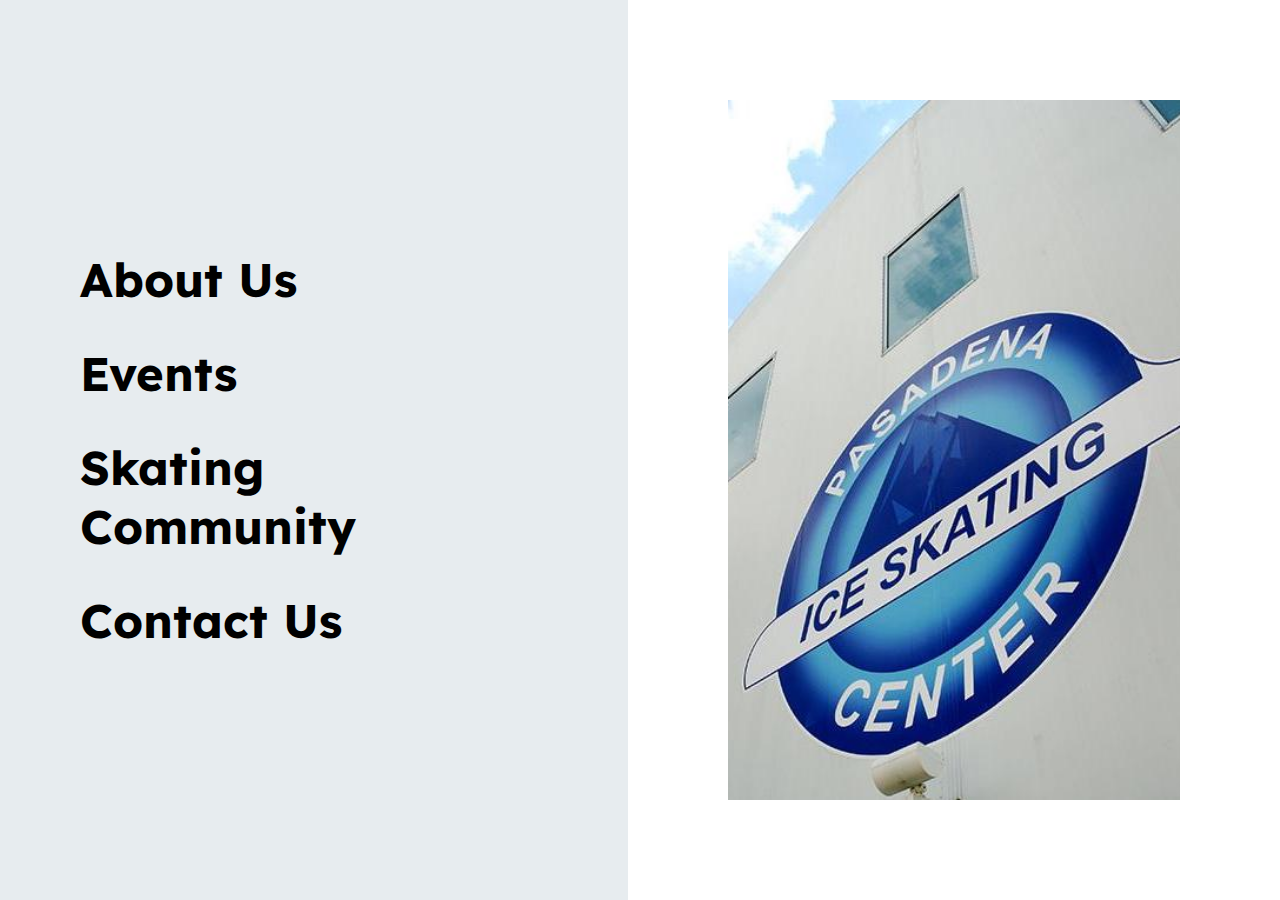
<file: index.html>
<!DOCTYPE html>
<html lang="en">
  <head>
    <meta charset="utf-8">
    <meta name="viewport" content="width=device-width">
    <title>home</title>
    <link href="assets\styles.css" rel="stylesheet" type="text/css" />
  </head>
  <body>
    <main>

        <!-- left half of the screen -->
        <div class = "landingSections">

          <section class = "landingNavbar">

              <!-- nav section for About Us & subpages -->
              <section class = "navSection">

                <section class = "aboutUsSection">
                  <section class = "mainPage">
                    <h2 class = "aboutUsTitle headerFont">About Us</h2>
                  </section>
                  <section class = "subPages">
                    <ul class = "subPageContainer">
                      <li class = "headerFont"><a href = "what.html">What is Junior Board?</a></li>
                      <li class = "headerFont"><a href = "jbMembers.html">Meet The Junior Board</a></li>
                      <li class = "headerFont"><a href = "involved.html">Get Involved</a></li>
                    </ul>
                  </section>
                </section>
              
              <!-- nav section for events & subpages -->
              
              <h2 class = "headerFont eventsTitle"><a class = "landingtitles" href = "events.html">Events</a></h2>
              <h2 class = "headerFont skatingCommTitle"><a class = "landingtitles" href = "https://pasadenafsc.com/" target = "_blank">Skating Community</a></h2>
              <h2 class = "headerFont contactUsTitle"><a class = "landingtitles" href = "contact.html">Contact Us</a></h2>
            </ul>

          </section>

          </section>

          <!-- right half of the screen -->
          <section class = "landingImageSection">
            <img src = "assets\images\landimg.jpg" id = "pfsc_img">
          </section>
        </div>
    </main>
	<script src="script.js"></script>
  </body>
</html>
</file>
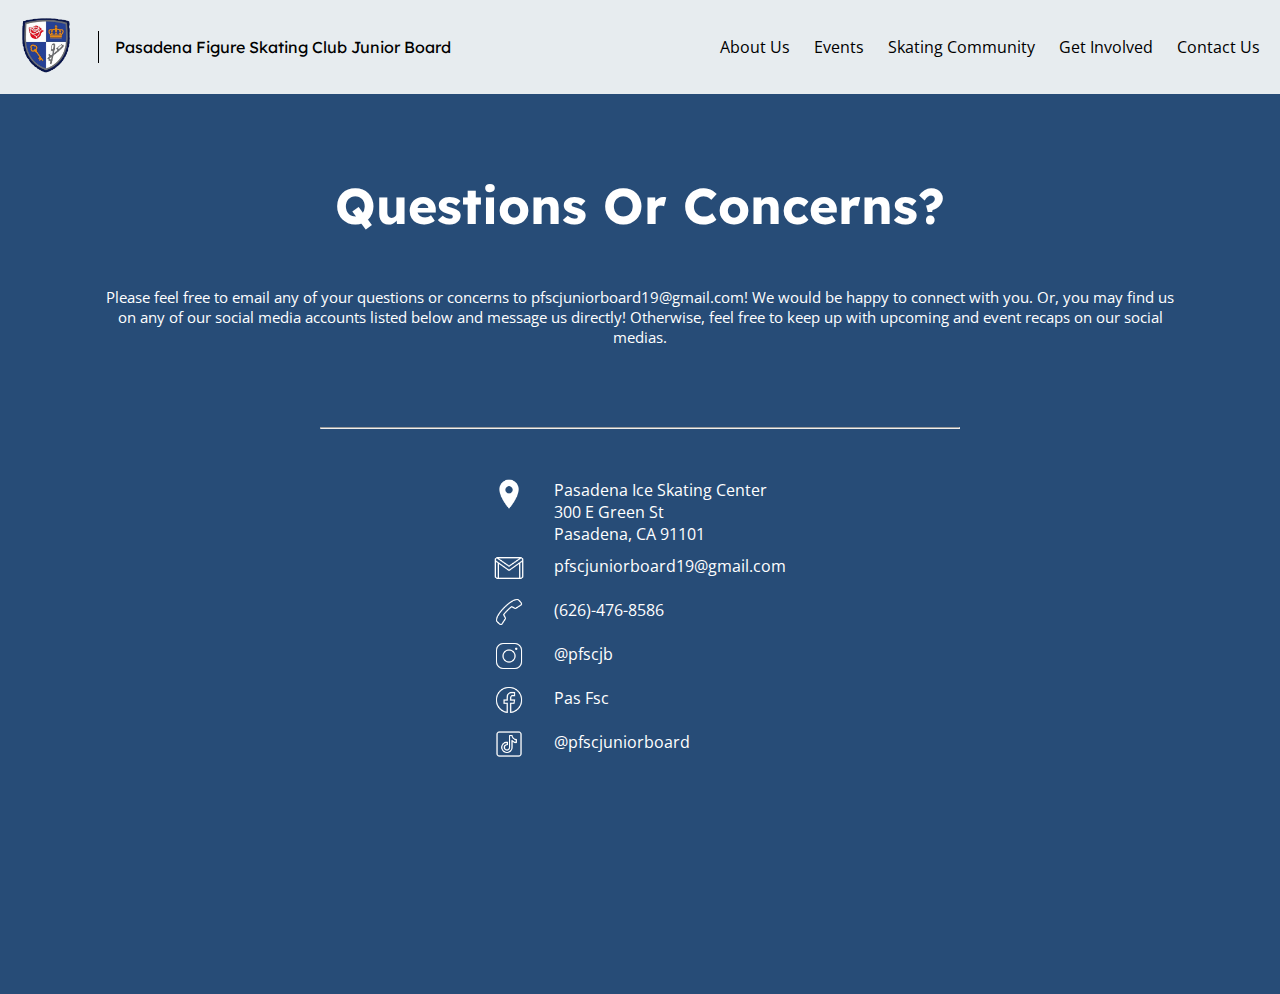
<file: contact.html>
<!DOCTYPE html>
<html lang="en">
  <head>
    <meta charset="utf-8">
    <meta name="viewport" content="width=device-width">
    <title>home</title>
    <link href="assets\styles.css" rel="stylesheet" type="text/css" />
  </head>
  <body>
    <nav class = "navbar">
      <div class = "logo-area">
        <a href="index.html"><img id = "logo" src = "assets\images\temp.png"></a>
        <p class = "headerFont" id = "logoText">Pasadena Figure Skating Club Junior Board</p>
      </div>
      <div class = "toggle_button">
        <span class="toggle_bar"></span>
        <span class="toggle_bar"></span>
        <span class="toggle_bar"></span>
      </div>
        <div>
            <ul class = "nav_links">
                <li id = "link_about">
                    <a>About Us</a>
                    <div class = "about_subPages">
                        <ul class = "about_subLinks">
                            <li><a href = "what.html">What is Junior Board?</a></li>
                            <li><a href = "jbMembers.html">Meet The Junior Board</a></li>
                            <li><a href = "involved.html">Get Involved</a></li>
                        </ul>
                    </div>
                </li>
                <li><a href = "events.html">Events</a></li>
                <li><a href = "https://pasadenafsc.com/" target = "_blank">Skating Community</a></li>
                <li><a href = "involved.html">Get Involved</a></li>
                <li><a href = "contact.html">Contact Us</a></li>
            </ul>
        </div>
    </nav>
    <main class = "contactPage">
        <section class = "topSection">
            <h1 class = "contactTitle">Questions Or Concerns?</h1>
            <div class = "contactText">
            <p>Please feel free to email any of your questions or concerns to pfscjuniorboard19@gmail.com! We would be happy to connect with you. Or, you may find us on any of our social media accounts listed below and message us directly! Otherwise, feel free to keep up with upcoming and event recaps on our social medias.</p>
            </div>
        </section>
        <hr class = "contactHR">
        <section class = "bottomSection">
        <div class = "contactUs__logos">
            <img class = "pin" src = "assets/images/pin.png">
            <br>
            <img src = "assets/images/gmail.png">
            <br>
            <img src = "assets/images/call.png">
            <br>
            <img src = "assets/images/instagram.png">
            <br>
            <img src = "assets/images/facebook.png">
            <br>
            <img src = "assets/images/tiktok.png">
        </div>
        <div class = "contactUs__text">
            <p class = "address">Pasadena Ice Skating Center
                <br>
               300 E Green St
               <br>
               Pasadena, CA 91101</p>
            <p class = "email">pfscjuniorboard19@gmail.com</p>
            <p class = "phoneNumber">(626)-476-8586</p>
            <p class = "igHandle">@pfscjb</p>
            <p class = "fbHandle">Pas Fsc</p>
            <p class = "tiktok">@pfscjuniorboard</p>
        </div>
        </section>
    </main>
    <script src="script.js"></script>
    </body>
    </html>
</file>
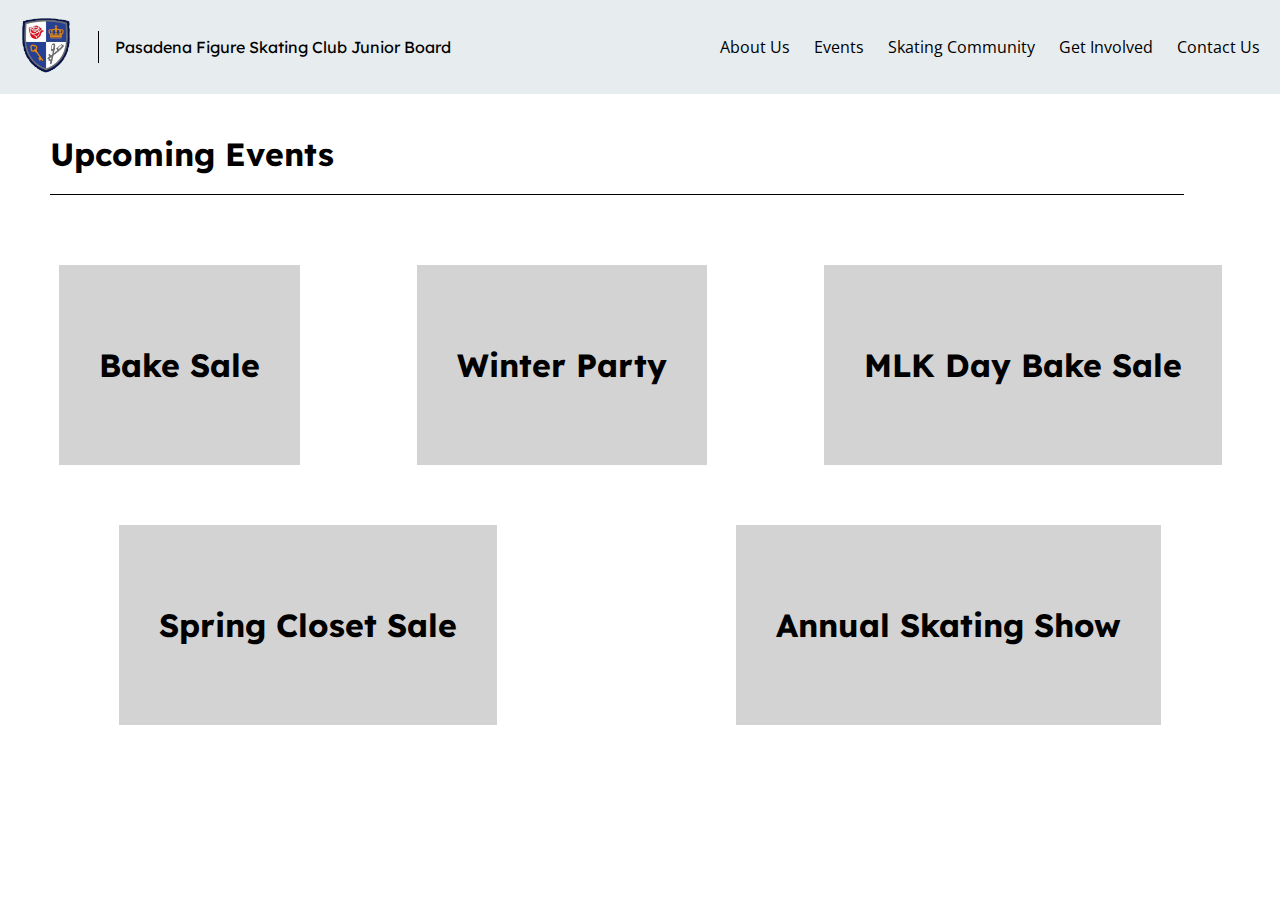
<file: events.html>
<!DOCTYPE html>
<html lang="en">
  <head>
    <meta charset="utf-8">
    <meta name="viewport" content="width=device-width">
    <title>home</title>
    <link href="assets\styles.css" rel="stylesheet" type="text/css"/>
  </head>
  <body>

    <section class = "overlay">

    </section>

    <nav class = "navbar">
      <div class = "logo-area">
        <a href="index.html"><img id = "logo" src = "assets\images\temp.png"></a>
        <p class = "headerFont" id = "logoText">Pasadena Figure Skating Club Junior Board</p>
      </div>
      <div class = "toggle_button">
        <span class="toggle_bar"></span>
        <span class="toggle_bar"></span>
        <span class="toggle_bar"></span>
      </div>
        <div>
            <ul class = "nav_links">
                <li id = "link_about">
                    <a>About Us</a>
                    <div class = "about_subPages">
                        <ul class = "about_subLinks">
                            <li><a href = "what.html">What is Junior Board?</a></li>
                            <li><a href = "jbMembers.html">Meet The Junior Board</a></li>
                            <li><a href = "involved.html">Get Involved</a></li>
                        </ul>
                    </div>
                </li>
                <li><a href = "events.html">Events</a></li>
                <li><a href = "https://pasadenafsc.com/" target = "_blank">Skating Community</a></li>
                <li><a href = "involved.html">Get Involved</a></li>
                <li><a href = "contact.html">Contact Us</a></li>
            </ul>
        </div>
    </nav>
    <main>
        <h1 class = "headerFont uevents_title">Upcoming Events</h1>
        <section class = "upcomingEvents">
            <div class = "eventBox">
                <h1>Bake Sale</h1>
            </div>
            <div class = "eventBox">
                <h1>Winter Party</h1>
            </div>
            <div class = "eventBox">
                <h1>MLK Day Bake Sale</h1>
            </div>
            <div class = "eventBox">
                <h1>Spring Closet Sale</h1>
            </div>
            <div class = "eventBox">
                <h1>Annual Skating Show</h1>
            </div>
        </section>
        <section class = "popups">
            <div class = "popup">
                <p class = "closeButton">close</p>
                <h1>Pasadena Open Bake Sale</h1>
                <h3 class = eventType>Fundraiser</h3>
                <hr class = "popupHr">
                <h3 class = "eventInfo">Date: September 15 - 17, 2023</h3>
                <h3 class = "eventInfo">Time: 8:00am - 8:00pm</h3>
                <h3 class = "eventInfo">Location: Inside the Pasadena Ice Skating Center</h3>
                <p class = "eventDescript">The annual Pasadena Open is quickly approaching! Help junior board raise funds by supporting us through our annual bake sale! We will have lots of snacks, drinks, and other delicious options for you to purchase during your time at the rink. Find us inside the rink where the rental skates usually are. If you have any questions, please email us at pfscjuniorboard19@gmail.com! We hope to see you there.</p>
                <a href = "#"><img width = "300" height = "200" class = "popupImages" src = "assets/images/bakesale.jpg"></a>
            </div>
            <div class = "popup">
                <p class = "closeButton">close</p>
                <h1>Annual Winter Fundraiser</h1>
                <h3 class = eventType>Fundraiser</h3>
                <hr class = "popupHr">
                <h3 class = "eventInfo">Date: December 7, 2023</h3>
                <h3 class = "eventInfo">Time: 8:00am - 8:00pm</h3>
                <h3 class = "eventInfo">Location: California Pizza Kitchen Los Robles</h3>
                <p class = "eventDescript">Happy Holidays! December is just right around the corner which also means our annual PFSC Winter party/fundraiser will be quickly approaching! Expect a fun night at the beautiful CPK venue located in Los Robles. There will be food, games, and silent auction items to help fundraise for the club. RSVP links will soon be coming!</p>
                <a href = "#"><img width = "300" height = "200" class = "popupImages" src = "assets/images/jb.jpeg"></a>
            </div>
            <div class = "popup">
                <p class = "closeButton">close</p>
                <h1>MLK Day Bake Sale</h1>
                <h3 class = eventType>Fundraiser</h3>
                <hr class = "popupHr">
                <h3 class = "eventInfo">Date: January, 2024</h3>
                <h3 class = "eventInfo">Time: TBD</h3>
                <h3 class = "eventInfo">Location: Inside the Pasadena Ice Skating Center</h3>
                <h3 class = "eventInfo">MORE INFO TO COME!</h3>
            </div>
            <div class = "popup">
                <p class = "closeButton">close</p>
                <h1>Spring Closet Sale</h1>
                <h3 class = eventType>Fundraiser</h3>
                <hr class = "popupHr">
                <h3 class = "eventInfo">Date: April, 2024</h3>
                <h3 class = "eventInfo">Time: TBD</h3>
                <h3 class = "eventInfo">Location: Inside the Pasadena Ice Skating Center</h3>
                <p class = "eventDescript">Have used skating items that are ready to be passed on? The annual spring closet sale is the perfect opportunity to donate any items that can be put to better use! Picing and profit details will be disclosed later on for potential sellers.</p>
                <a href = "#"><img width = "300" height = "200" class = "popupImages" src = "assets/images/closetSale.jpg"></a>
            </div>
            <div class = "popup">
                <p class = "closeButton">close</p>
                <h1>Annual Skating Show</h1>
                <h3 class = eventType>Show</h3>
                <hr class = "popupHr">
                <h3 class = "eventInfo">Date: May, 2024</h3>
                <h3 class = "eventInfo">Time: TBD</h3>
                <h3 class = "eventInfo">Location: Inside the Pasadena Ice Skating Center</h3>
                <p class = "eventDescript">After years of a slight break, the annual skating show IS BACK! Get excited to watch some of your beloved skater friends perform as well as possible olympic skaters including Marai Nagasu and Adam Rippon. Performance opporutnities will be open to anyone! Keep on the look out for further announcements and information.</p>
                <a href = "#"><img width = "300" height = "200" class = "popupImages" src = "assets/images/skatingShow.jpg"></a>
            </div>
        </section>

        <!-- <h1 class = "headerFont pevents_title">Past Events</h1>
        <section class = "pastEvents">
            <div class = "eventBox">
                <h1>Event Title 1</h1>
            </div>
            <div class = "eventBox">
                <h1>Event Title 2</h1>
            </div>
            <div class = "eventBox">
                <h1>Event Title 3</h1>
            </div>
            <div class = "eventBox">
                <h1>Event Title 4</h1>
            </div>
            <div class = "eventBox">
                <h1>Event Title 5</h1>
            </div>
        </section>
        <section class = "popups">
            <div class = "popup2">
                <h1>Event Title 1</h1>
                <p class = "closeButton">close</p>
            </div>
            <div class = "popup2">
                <h1>Event Title 2</h1>
                <p class = "closeButton">close</p>
            </div>
            <div class = "popup2">
                <h1>Event Title 3</h1>
                <p class = "closeButton">close</p>
            </div>
            <div class = "popup2">
                <h1>Event Title 4</h1>
                <p class = "closeButton">close</p>
            </div>
        </section> -->
    </main>
    <script src="script.js"></script>
</body>
</html>
</file>
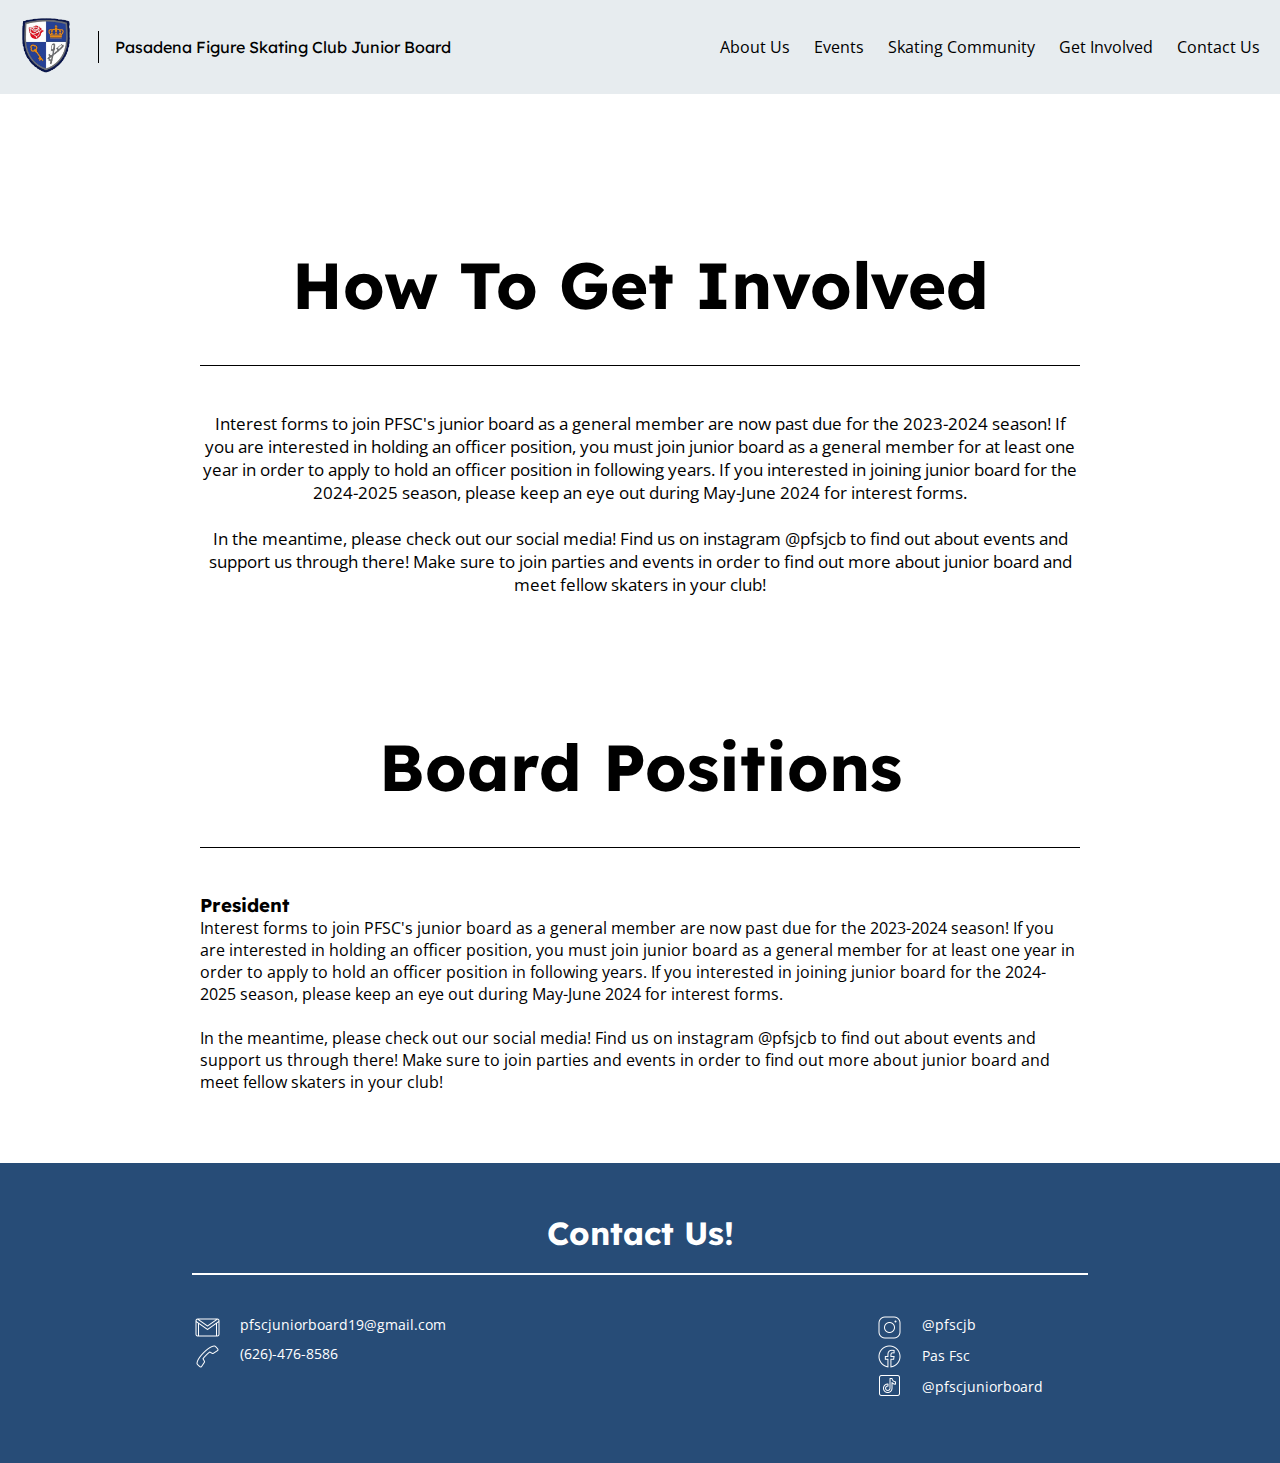
<file: involved.html>
<!DOCTYPE html>
<html lang="en">
  <head>
    <meta charset="utf-8">
    <meta name="viewport" content="width=device-width">
    <title>home</title>
    <link href="assets\styles.css" rel="stylesheet" type="text/css" />
  </head>
  <body>
    <nav class = "navbar">
      <div class = "logo-area">
        <a href="index.html"><img id = "logo" src = "assets\images\temp.png"></a>
        <p class = "headerFont" id = "logoText">Pasadena Figure Skating Club Junior Board</p>
      </div>
      <div class = "toggle_button">
        <span class="toggle_bar"></span>
        <span class="toggle_bar"></span>
        <span class="toggle_bar"></span>
      </div>
        <div>
            <ul class = "nav_links">
                <li id = "link_about">
                    <a>About Us</a>
                    <div class = "about_subPages">
                        <ul class = "about_subLinks">
                            <li><a href = "what.html">What is Junior Board?</a></li>
                            <li><a href = "jbMembers.html">Meet The Junior Board</a></li>
                            <li><a href = "involved.html">Get Involved</a></li>
                        </ul>
                    </div>
                </li>
                <li><a href = "events.html">Events</a></li>
                <li><a href = "https://pasadenafsc.com/" target = "_blank">Skating Community</a></li>
                <li><a href = "involved.html">Get Involved</a></li>
                <li><a href = "contact.html">Contact Us</a></li>
            </ul>
        </div>
    </nav>
    <main>
        <section class = "genPageSetup">
        <section class = "getInvolved">
        <h1 class = "genTitle headerFont">How To Get Involved</h1>
        <p class = "involvedParagraph">Interest forms to join PFSC's junior board as a general member are now past due for the 2023-2024 season! If you are interested in holding an officer position, you must join junior board as a general member for at least one year in order to apply to hold an officer position in following years. If you interested in joining junior board for the 2024-2025 season, please keep an eye out during May-June 2024 for interest forms. <br><br> In the meantime, please check out our social media! Find us on instagram @pfsjcb to find out about events and support us through there! Make sure to join parties and events in order to find out more about junior board and meet fellow skaters in your club!</p>
        </section>
        
        <section class = "boardPositions">
            <h1 class = "genTitle headerFont">Board Positions</h1>
            <h3 class = "headerFont">President</h3>
            <p>Interest forms to join PFSC's junior board as a general member are now past due for the 2023-2024 season! If you are interested in holding an officer position, you must join junior board as a general member for at least one year in order to apply to hold an officer position in following years. If you interested in joining junior board for the 2024-2025 season, please keep an eye out during May-June 2024 for interest forms. <br><br> In the meantime, please check out our social media! Find us on instagram @pfsjcb to find out about events and support us through there! Make sure to join parties and events in order to find out more about junior board and meet fellow skaters in your club!</p>
        </section>
      </section>

    </main>
    <footer>
      <h1 class = "headerFont footerTitle">Contact Us!</h1>
      <section class = "footerBody">
        <div class = "leftSide">
          <div class = "logos">
            <img src = "assets/images/gmail.png">
            <br>
            <img src = "assets/images/call.png">
          </div>
          <div class = "text">
            <p>pfscjuniorboard19@gmail.com</p>
            <p id = "phoneNumber">(626)-476-8586</p>
          </div>
        </div>
        <div class = "rightSide">
          <div class = "logos">
            <img src = "assets/images/instagram.png">
            <br>
            <img src = "assets/images/facebook.png">
            <br>
            <img src = "assets/images/tiktok.png">
          </div>
          <div class = "text">
            <p>@pfscjb</p>
            <p id = "facebook">Pas Fsc</p>
            <p>@pfscjuniorboard</p>
          </div>
        </div>
      </section>
    </footer>
    <script src="script.js"></script>
</body>
</html>
</file>
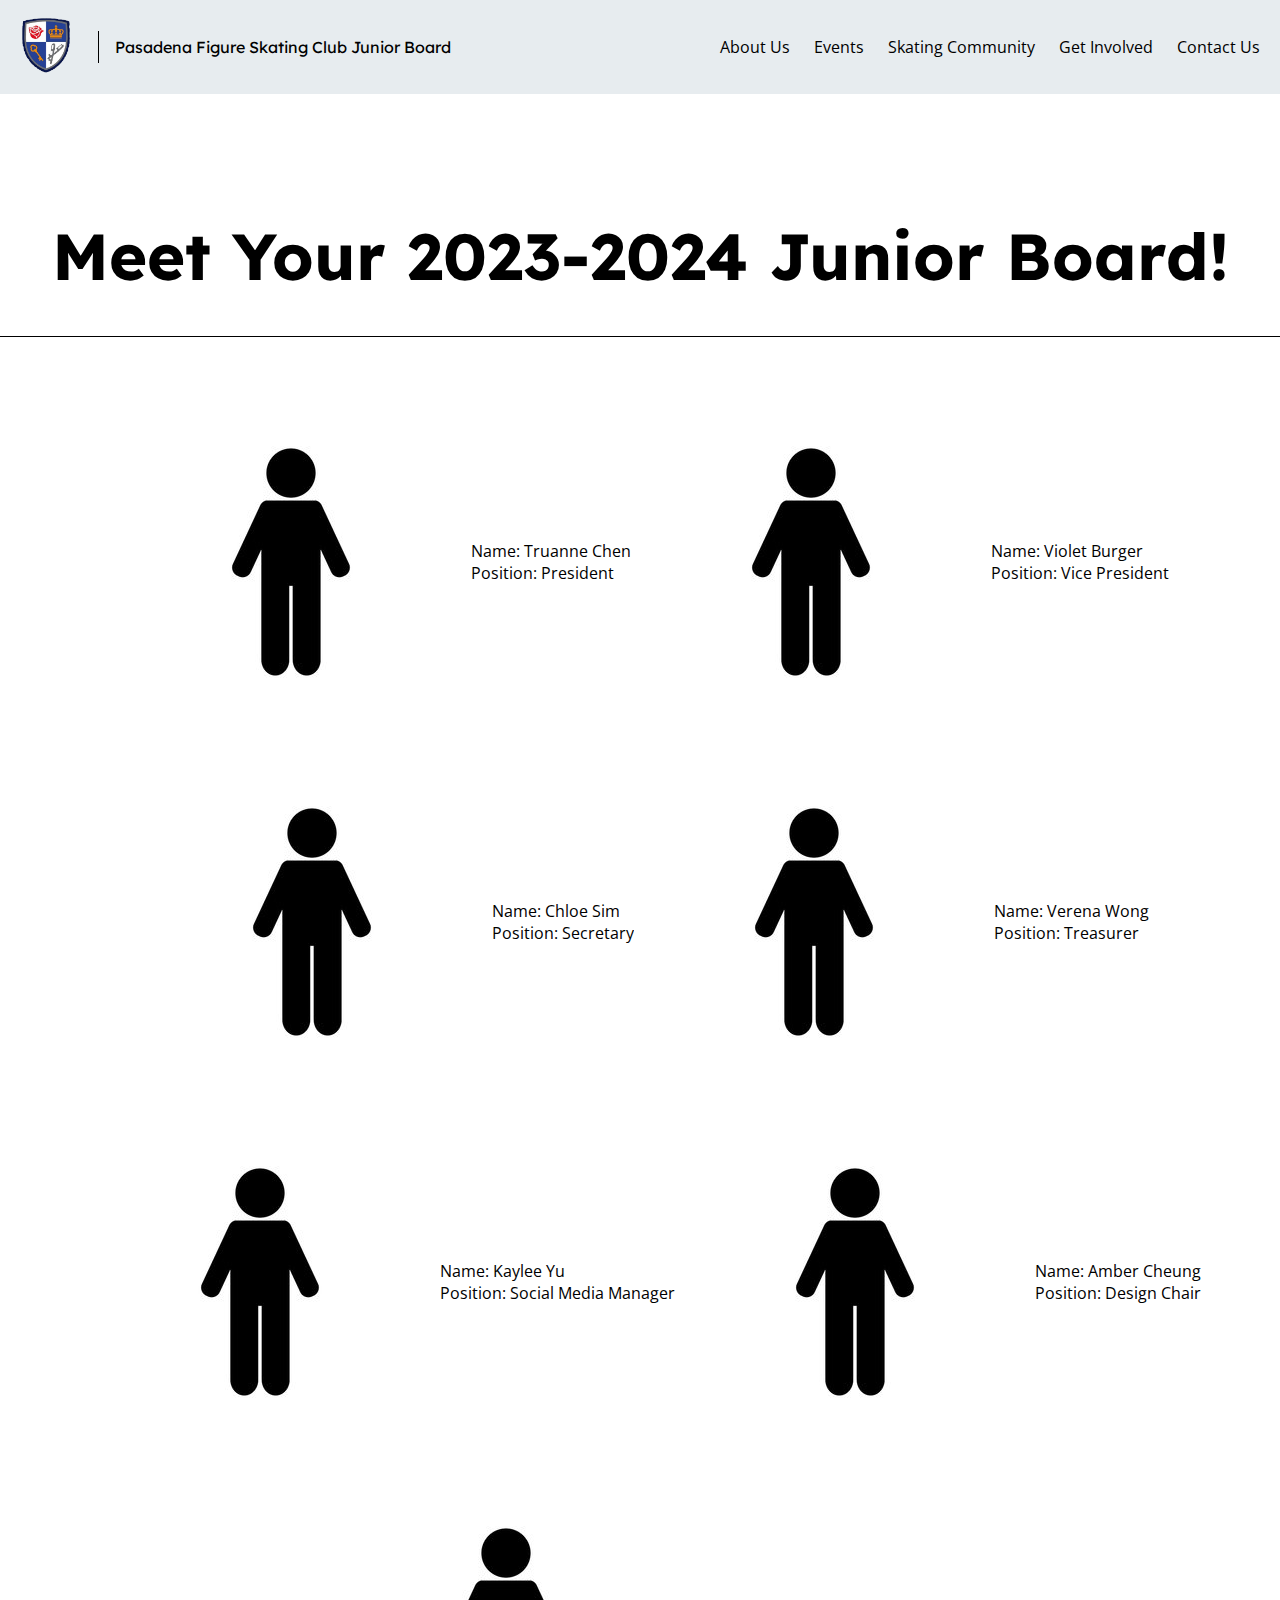
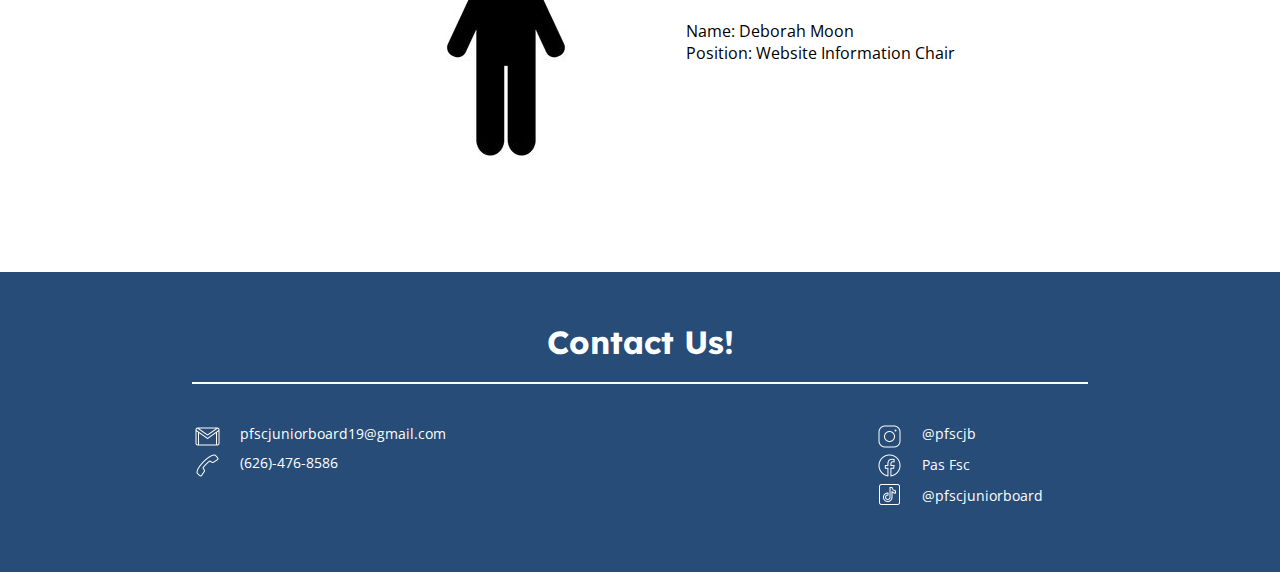
<file: jbMembers.html>
<!DOCTYPE html>
<html lang="en">
  <head>
    <meta charset="utf-8">
    <meta name="viewport" content="width=device-width">
    <title>home</title>
    <link href="assets\styles.css" rel="stylesheet" type="text/css" />
  </head>
  <body>
    <nav class = "navbar">
        <div class = "logo-area">
          <a href="index.html"><img id = "logo" src = "assets\images\temp.png"></a>
          <p class = "headerFont" id = "logoText">Pasadena Figure Skating Club Junior Board</p>
        </div>
        <div class = "toggle_button">
          <span class="toggle_bar"></span>
          <span class="toggle_bar"></span>
          <span class="toggle_bar"></span>
        </div>
          <div>
              <ul class = "nav_links">
                  <li id = "link_about">
                      <a>About Us</a>
                      <div class = "about_subPages">
                          <ul class = "about_subLinks">
                              <li><a href = "what.html">What is Junior Board?</a></li>
                              <li><a href = "jbMembers.html">Meet The Junior Board</a></li>
                              <li><a href = "involved.html">Get Involved</a></li>
                          </ul>
                      </div>
                  </li>
                  <li><a href = "events.html">Events</a></li>
                  <li><a href = "https://pasadenafsc.com/" target = "_blank">Skating Community</a></li>
                  <li><a href = "involved.html">Get Involved</a></li>
                  <li><a href = "contact.html">Contact Us</a></li>
              </ul>
          </div>
      </nav>
    <main>
        <h1 class = "membersTitle headerFont">Meet Your 2023-2024 Junior Board!</h1>
        <section class = "memberColumns">
            <div class = "memberRow">
                <div class = "memberRowColumn">
                    <img src = "assets/images/member.jpg">
                    <p>
                        Name: Truanne Chen
                        <br>
                        Position: President
                        <br>
                    </p>
                </div>
                <div class = "memberRowColumn">
                    <img src = "assets/images/member.jpg">
                    <p>
                        Name: Violet Burger
                        <br>
                        Position: Vice President
                        <br>
                    </p>
                </div>
            </div>

            <div class = "memberRow">
                <div class = "memberRowColumn">
                    <img src = "assets/images/member.jpg">
                    <p>
                        Name: Chloe Sim
                        <br>
                        Position: Secretary
                        <br>
                    </p>
                </div>
                <div class = "memberRowColumn">
                    <img src = "assets/images/member.jpg">
                    <p>
                        Name: Verena Wong
                        <br>
                        Position: Treasurer
                        <br>
                    </p>
                </div>

          </div>

          <div class = "memberRow">
              <div class = "memberRowColumn">
                  <img src = "assets/images/member.jpg">
                  <p>
                      Name: Kaylee Yu
                      <br>
                      Position: Social Media Manager
                      <br>
                  </p>
              </div>
              <div class = "memberRowColumn">
                  <img src = "assets/images/member.jpg">
                  <p>
                      Name: Amber Cheung
                      <br>
                      Position: Design Chair
                      <br>
                  </p>
              </div>
                
            </div>

            <div class = "memberRow">
              <div class = "memberRowColumn">
                  <img src = "assets/images/member.jpg">
                  <p>
                      Name: Deborah Moon
                      <br>
                      Position: Website Information Chair
                      <br>
                  </p>
              </div>
        
                
            </div>



        </section>

    </main>
    <footer>
        <h1 class = "headerFont footerTitle">Contact Us!</h1>
        <section class = "footerBody">
          <div class = "leftSide">
            <div class = "logos">
              <img src = "assets/images/gmail.png">
              <br>
              <img src = "assets/images/call.png">
            </div>
            <div class = "text">
              <p>pfscjuniorboard19@gmail.com</p>
              <p id = "phoneNumber">(626)-476-8586</p>
            </div>
          </div>
          <div class = "rightSide">
            <div class = "logos">
              <img src = "assets/images/instagram.png">
              <br>
              <img src = "assets/images/facebook.png">
              <br>
              <img src = "assets/images/tiktok.png">
            </div>
            <div class = "text">
              <p>@pfscjb</p>
              <p id = "facebook">Pas Fsc</p>
              <p>@pfscjuniorboard</p>
            </div>
          </div>
        </section>
      </footer>
    <script src="script.js"></script>
</body>
</html>
</file>
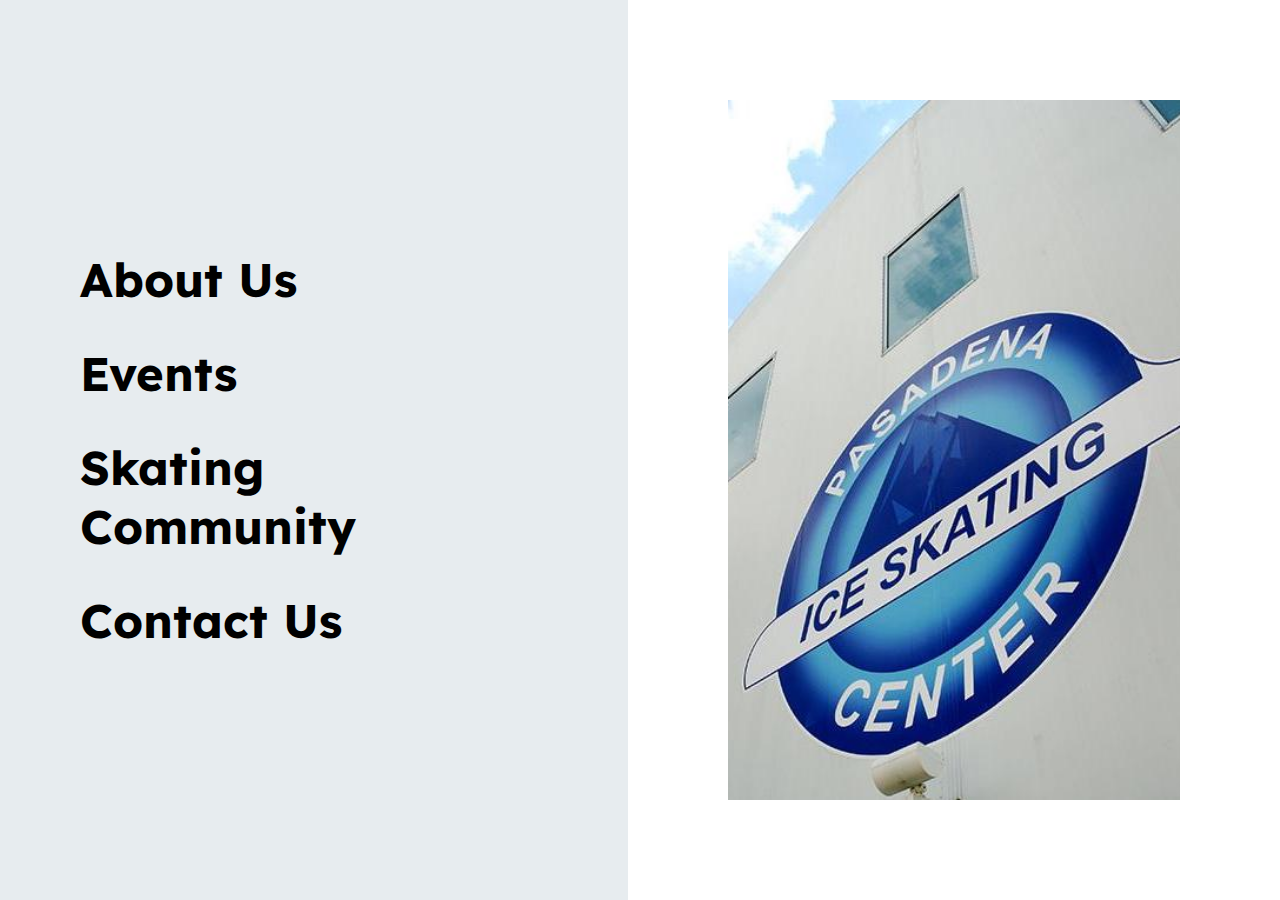
<file: landing.html>
<!DOCTYPE html>
<html lang="en">
  <head>
    <meta charset="utf-8">
    <meta name="viewport" content="width=device-width">
    <title>home</title>
    <link href="assets\styles.css" rel="stylesheet" type="text/css" />
  </head>
  <body>
    <main>

        <!-- left half of the screen -->
        <div class = "landingSections">

          <section class = "landingNavbar">

              <!-- nav section for About Us & subpages -->
              <section class = "navSection">

                <section class = "aboutUsSection">
                  <section class = "mainPage">
                    <h2 class = "aboutUsTitle headerFont">About Us</h2>
                  </section>
                  <section class = "subPages">
                    <ul class = "subPageContainer">
                      <li class = "headerFont"><a href = "what.html">What is Junior Board?</a></li>
                      <li class = "headerFont"><a href = "jbMembers.html">Meet The Junior Board</a></li>
                      <li class = "headerFont"><a href = "involved.html">Get Involved</a></li>
                    </ul>
                  </section>
                </section>
              
              <!-- nav section for events & subpages -->
              
              <h2 class = "headerFont eventsTitle" href = "events.html">Events</h2>
              <h2 class = "headerFont skatingCommTitle" href = "https://pasadenafsc.com/" target = "_blank">Skating Community</h2>
              <h2 class = "headerFont contactUsTitle" href = "contact.html">Contact Us</h2>
            </ul>

          </section>

          </section>

          <!-- right half of the screen -->
          <section class = "landingImageSection">
            <img src = "assets\images\landimg.jpg" id = "pfsc_img">
          </section>
        </div>
    </main>
	<script src="script.js"></script>
  </body>
</html>
</file>
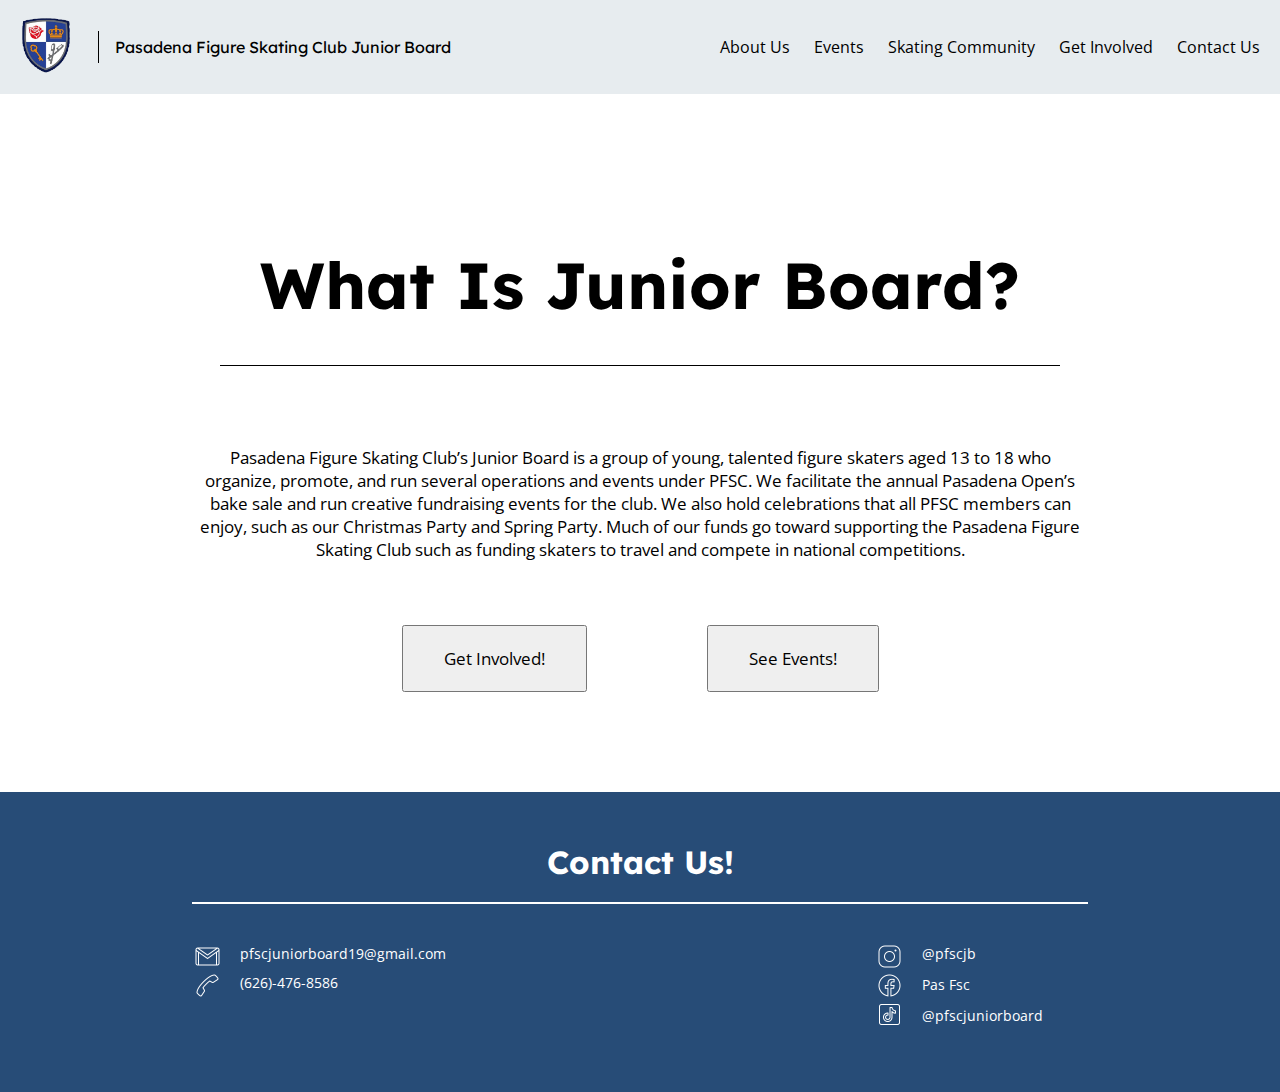
<file: what.html>
<!DOCTYPE html>
<html lang="en">
  <head>
    <meta charset="utf-8">
    <meta name="viewport" content="width=device-width">
    <title>home</title>
    <link href="assets\styles.css" rel="stylesheet" type="text/css"/>
  </head>
  <body>
    <nav class = "navbar">
      <div class = "logo-area">
        <a href="index.html"><img id = "logo" src = "assets\images\temp.png"></a>
        <p class = "headerFont" id = "logoText">Pasadena Figure Skating Club Junior Board</p>
      </div>
      <div class = "toggle_button">
        <span class="toggle_bar"></span>
        <span class="toggle_bar"></span>
        <span class="toggle_bar"></span>
      </div>
        <div>
            <ul class = "nav_links">
                <li id = "link_about">
                    <a>About Us</a>
                    <div class = "about_subPages">
                        <ul class = "about_subLinks">
                            <li><a href = "what.html">What is Junior Board?</a></li>
                            <li><a href = "jbMembers.html">Meet The Junior Board</a></li>
                            <li><a href = "involved.html">Get Involved</a></li>
                        </ul>
                    </div>
                </li>
                <li><a href = "events.html">Events</a></li>
                <li><a href = "https://pasadenafsc.com/" target = "_blank">Skating Community</a></li>
                <li><a href = "involved.html">Get Involved</a></li>
                <li><a href = "contact.html">Contact Us</a></li>
            </ul>
        </div>
    </nav>
    <main>
      <section class = "genPageSetup">
        <h1 class = "genTitle headerFont">What Is Junior Board?</h1>
        <p class = "JBDescript">Pasadena Figure Skating Club’s Junior Board is a group of young, talented figure skaters aged 13 to 18 who organize, promote, and run several operations and events under PFSC. We facilitate the annual Pasadena Open’s bake sale and run creative fundraising events for the club. We also hold celebrations that all PFSC members can enjoy, such as our Christmas Party and Spring Party. Much of our funds go toward supporting the Pasadena Figure Skating Club such as funding skaters to travel and compete in national competitions.</p>
        <div class = "buttonGroup1">
          <a href = "involved.html"><button>Get Involved!</button></a>
          <a href = "events.html"><button>See Events!</button></a>
        </div class = "buttonGroup1">
      </section>
    </main>
    <footer>
      <h1 class = "headerFont footerTitle">Contact Us!</h1>
      <section class = "footerBody">
        <div class = "leftSide">
          <div class = "logos">
            <img src = "assets/images/gmail.png">
            <br>
            <img src = "assets/images/call.png">
          </div>
          <div class = "text">
            <p>pfscjuniorboard19@gmail.com</p>
            <p id = "phoneNumber">(626)-476-8586</p>
          </div>
        </div>
        <div class = "rightSide">
          <div class = "logos">
            <img src = "assets/images/instagram.png">
            <br>
            <img src = "assets/images/facebook.png">
            <br>
            <img src = "assets/images/tiktok.png">
          </div>
          <div class = "text">
            <p>@pfscjb</p>
            <p id = "facebook">Pas Fsc</p>
            <p>@pfscjuniorboard</p>
          </div>
        </div>
      </section>
    </footer>
    <script src="script.js"></script>
</body>
</html>
</file>
